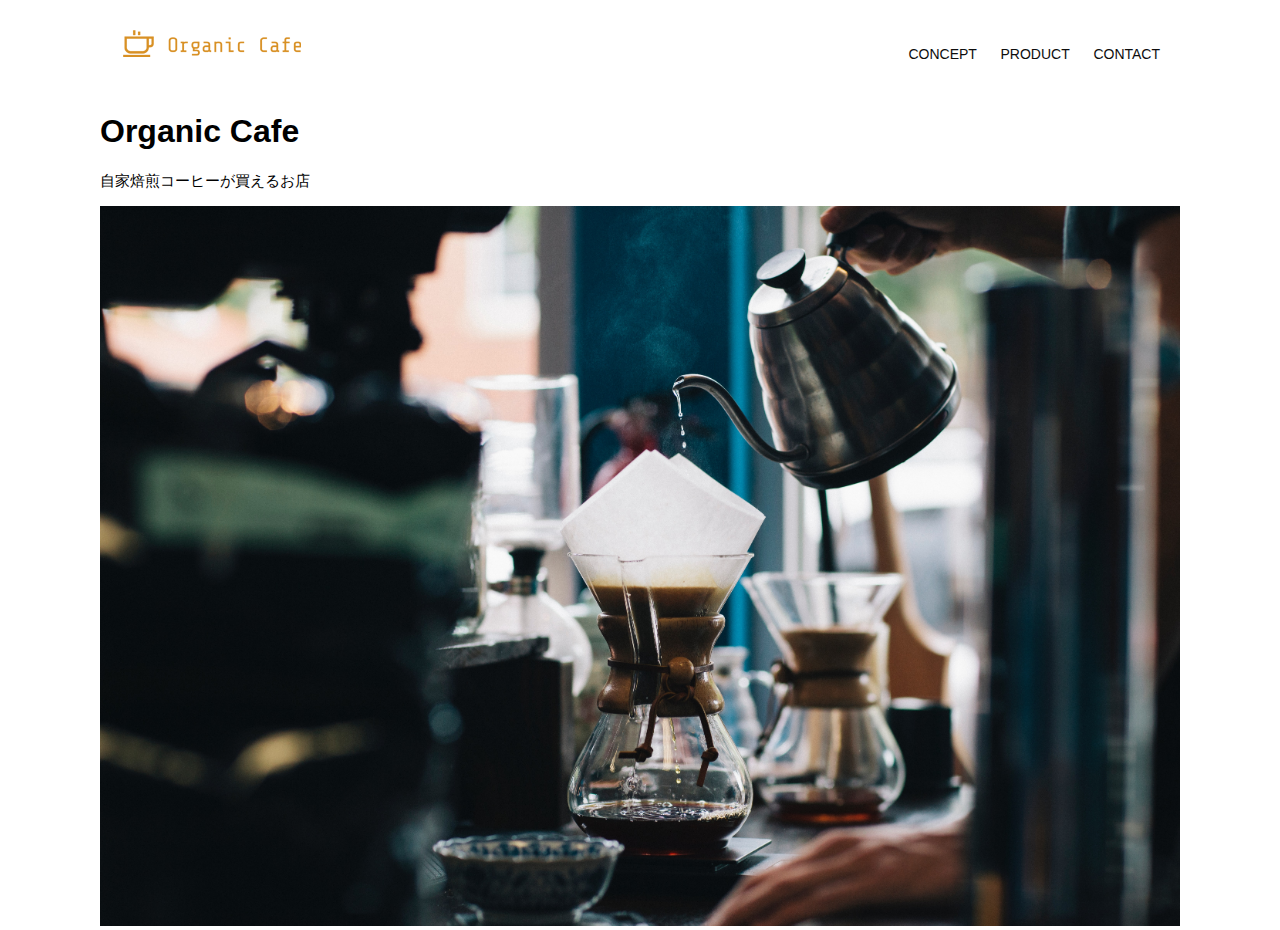
<file: html-css-kadai_013/index.html>
<!DOCTYPE html>
<html>
  <head>
    <title>Organic Cafe</title>
    <meta charset="UTF-8" />
    <meta name="description" content="自家焙煎のコーヒーがお家で楽しめるOrganic Cafe"/>
    <meta name="viewport" content="width=device-width, initial-scale=1.0" />
    <link rel="stylesheet" href="style.css" />
  </head>
  <body>
    <!-- ヘッダー -->
    <header>
      <!-- ロゴ -->
      <a href="index.html" id="logo"><img src="images/logo.png" alt="トップページに戻る"/></a>

      <!-- PC用ナビゲーション -->
      <nav id="nav-pc">
        <a href="index.html#concept">CONCEPT</a>
        <a href="index.html#product">PRODUCT</a>
        <a href="index.html#contact">CONTACT</a>
      </nav>
       <!-- スマホ用メニューボタン -->
       <button id="menu-sp" onclick="document.getElementById('nav-sp').style.display = 'block'">
        <img src="images/button-menu.png" alt="ナビゲーションを開く">
      </button>

      <!-- スマホ用ナビゲーション -->
      <div id="nav-sp">
        <button id="close" onclick="document.getElementById('nav-sp').style.display = 'none'">
          <img src="images/button-close.png" alt="ナビゲーションを閉じる">
        </button>

        <nav>
          <ul>
            <li>
              <a id="logo-sp" href="index.html" onclick="document.getElementById('nav-sp').style.display = 'none'"><img src="images/logo-sp.png" alt="トップページに戻る"></a>
            </li>
            <li><a class="menu" href="index.html#concept" onclick="document.getElementById('nav-sp').style.display = 'none'">CONCEPT</a></li>
            <li><a class="menu" href="index.html#product" onclick="document.getElementById('nav-sp').style.display = 'none'">PRODUCT</a></li>
            <li><a class="menu" href="index.html#contact" onclick="document.getElementById('nav-sp').style.display = 'none'">CONTACT</a></li>
          </ul>
        </nav>
      </div>
    </header>

    <main>
      <article>
        <!-- メインビジュアル -->
        <section id="main-visual">
          <div id="main-message">
            <h1>Organic Cafe</h1>
            <p>自家焙煎コーヒーが買えるお店</p>
          </div>
          <img src="images/main-image.jpg" alt="コーヒーをハンドドリップで淹れる画像"/>
        </section>
      </article>
    </main>
  </body>
</html>
</file>
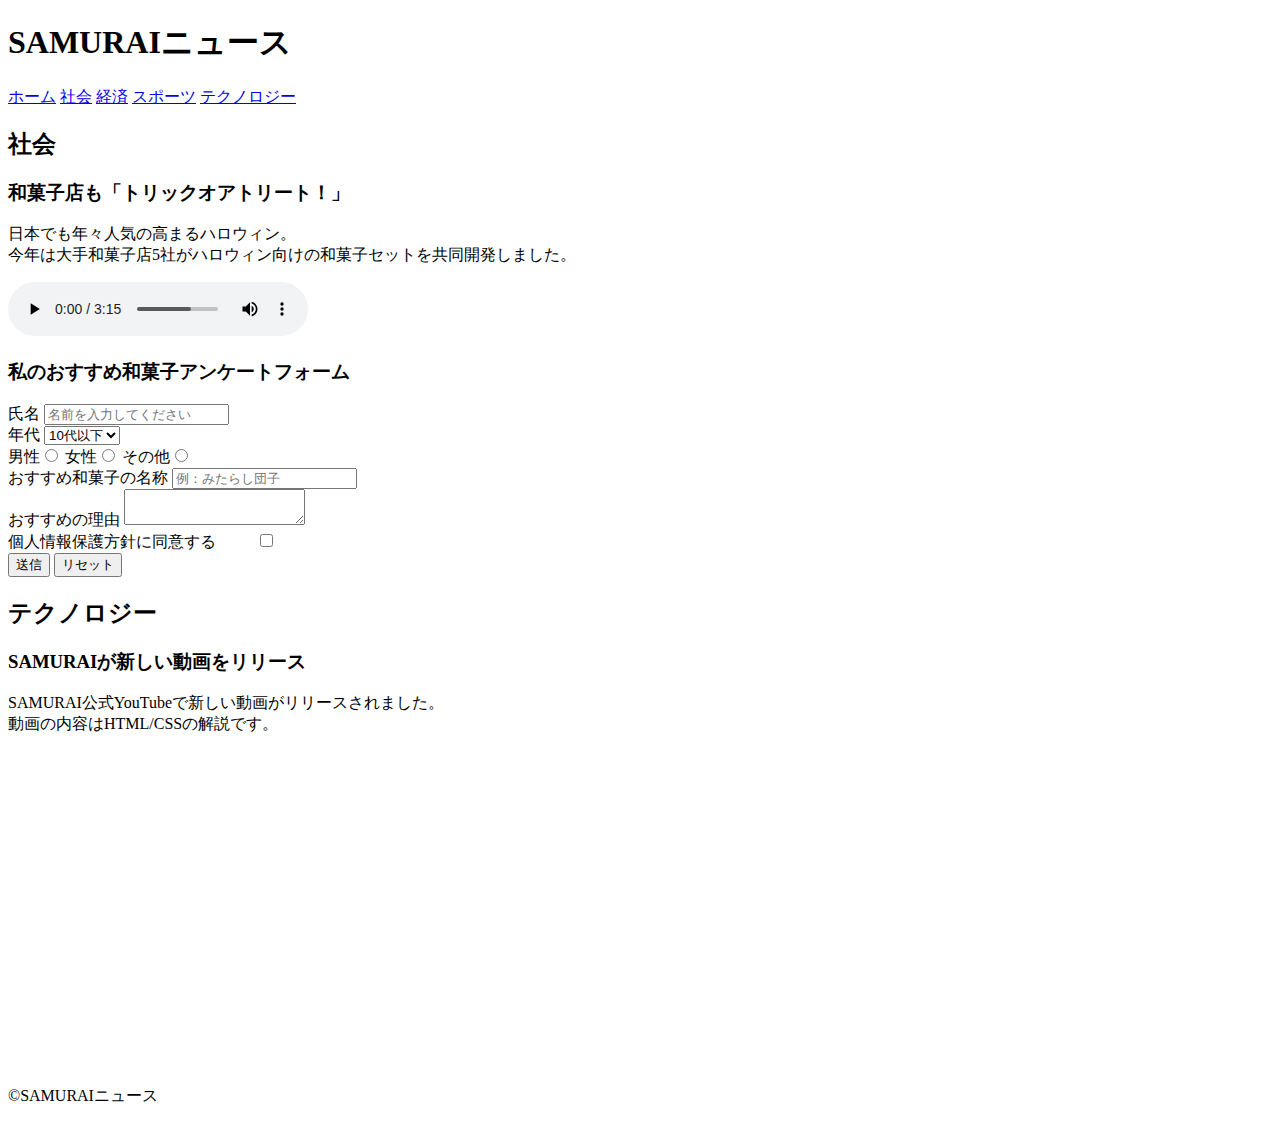
<file: kadai_008/kadai_008.html>
<!DOCTYPE html>
<html>
<head>
  <title>8章課題</title>
  <meta name="description" content="このページは8章の課題です。">
  <meta charset="UTF-8">
</head>
<body>
  <header>
    <h1>SAMURAIニュース</h1>
    <nav>
        <a href="kadai_008.html">ホーム</a>
        <a href="https://www.sejuku.net/">社会</a>
        <a href="https://www.sejuku.net/">経済</a>
        <a href="https://www.sejuku.net/">スポーツ</a>
        <a href="https://www.sejuku.net/">テクノロジー</a>
      </nav> 
  </header>
  <main>
    <article>
      <h2>社会</h2>
      <section>
        <h3>和菓子店も「トリックオアトリート！」</h3> 
        <p>日本でも年々人気の高まるハロウィン。<br>今年は大手和菓子店5社がハロウィン向けの和菓子セットを共同開発しました。</p> 
        <audio src="ichi.mp3" controls></audio> 
       </section>
      <section>
        <h3>私のおすすめ和菓子アンケートフォーム</h3>
        <form>
        <label>氏名</label>
        <input type="text" placeholder="名前を入力してください">
        <br>
        <label>年代</label>
        <select> 
        <option>10代以下</option> 
        <option>20代</option> 
        <option>30代</option> 
        <option>40代以上</option> 
        </select><br>
        <label>男性</label><input type="radio" name="gender"> 
        <label>女性</label><input type="radio" name="gender"> 
        <label>その他</label><input type="radio" name="gender"> 
        <br>
        <label>おすすめ和菓子の名称</label> 
        <input type="text" placeholder="例：みたらし団子">
        <br>
        <label>おすすめの理由</label> 
        <textarea></textarea> 
        <br> 
        <label>個人情報保護方針に同意する</label> 
   　　 <input type="checkbox"> 
    　　<br> <input type="submit" value="送信"> <input type="reset" value="リセット">
        </form>


      </section>
    </article>
    <article>
      <h2>テクノロジー</h2>
      <section>
        <h3>SAMURAIが新しい動画をリリース</h3>
        <p>SAMURAI公式YouTubeで新しい動画がリリースされました。<br>
        動画の内容はHTML/CSSの解説です。</p>
      </section>
      <iframe width="560" height="315" src="https://www.youtube.com/embed/2JLiGSUohEo?si=wES4IORu7hVBIMsC" title="YouTube video player" frameborder="0" allow="accelerometer; autoplay; clipboard-write; encrypted-media; gyroscope; picture-in-picture; web-share" referrerpolicy="strict-origin-when-cross-origin" allowfullscreen></iframe>
    </article>
  </main>
  <footer>
    <p>&copy;SAMURAIニュース</p>
  </footer>
</body>
</html>
</file>
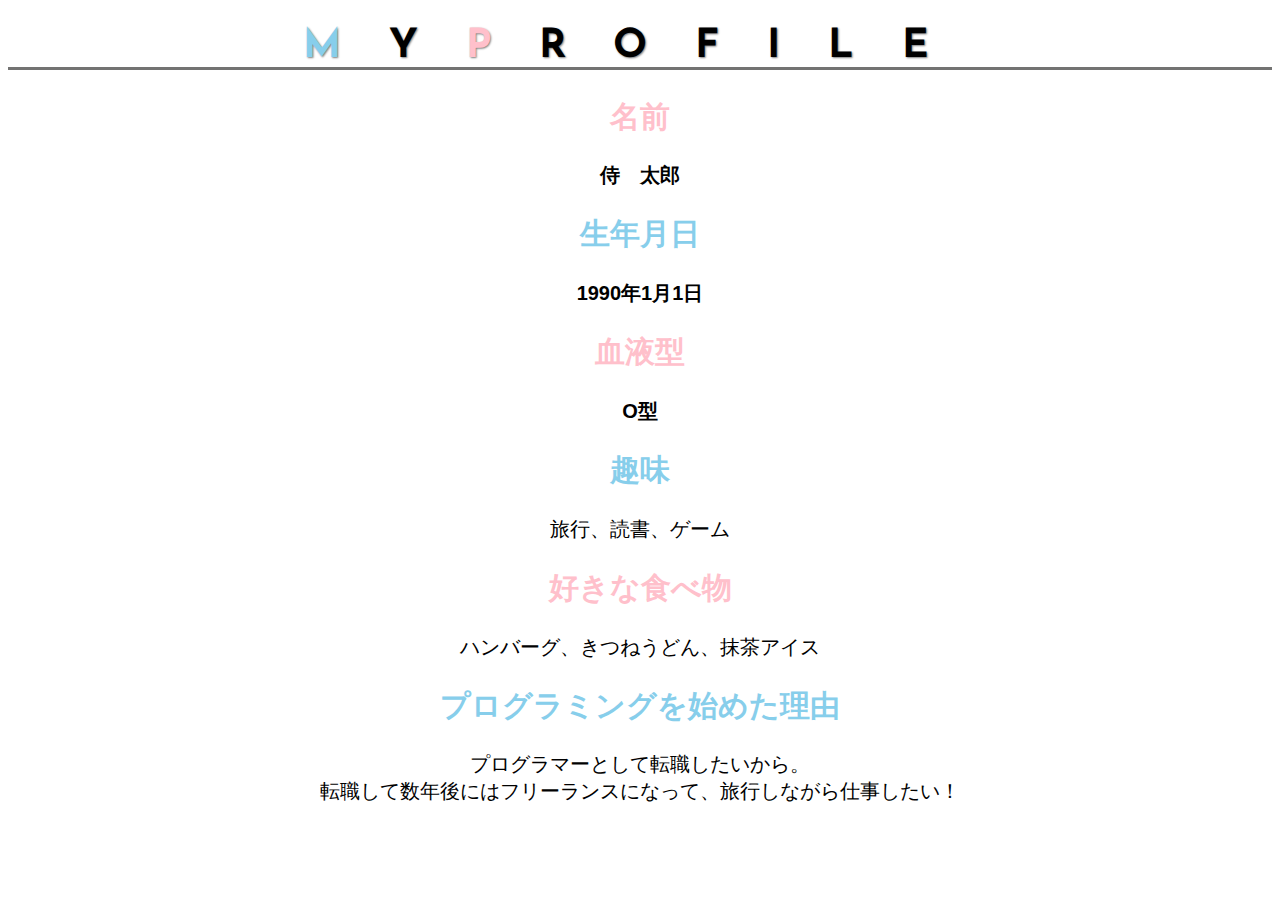
<file: kadai_015/kadai_015.html>
<!DOCTYPE html>
<html>
<head>
  <title>15章課題</title>
  <meta charset="UTF-8">
  <meta name="description" content="このページは15章の課題です。">
  <link rel="stylesheet" href="style.css">
  <link rel="preconnect" href="https://fonts.googleapis.com">
  <link rel="preconnect" href="https://fonts.gstatic.com" crossorigin>
  <link href="https://fonts.googleapis.com/css2?family=Josefin+Sans&display=swap" rel="stylesheet">
</head>
<body>
  <h1><span class="blue">M</span>Y<span class="pink">P</span>ROFILE</h1>
  <div id="basic">
    <h2 class="pink">名前</h2>
    <p>侍　太郎</p>
    <h2 class="blue">生年月日</h2>
    <p>1990年1月1日</p>
    <h2 class="pink">血液型</h2>
    <p>O型</p>
  </div>
  <h2 class="blue">趣味</h2>
  <p>旅行、読書、ゲーム</p>
  <h2 class="pink">好きな食べ物</h2>
  <p>ハンバーグ、きつねうどん、抹茶アイス</p>
  <h2 class="blue">プログラミングを始めた理由</h2>
  <p>プログラマーとして転職したいから。<br>転職して数年後にはフリーランスになって、旅行しながら仕事したい！</p>
</body>
</html>
</file>
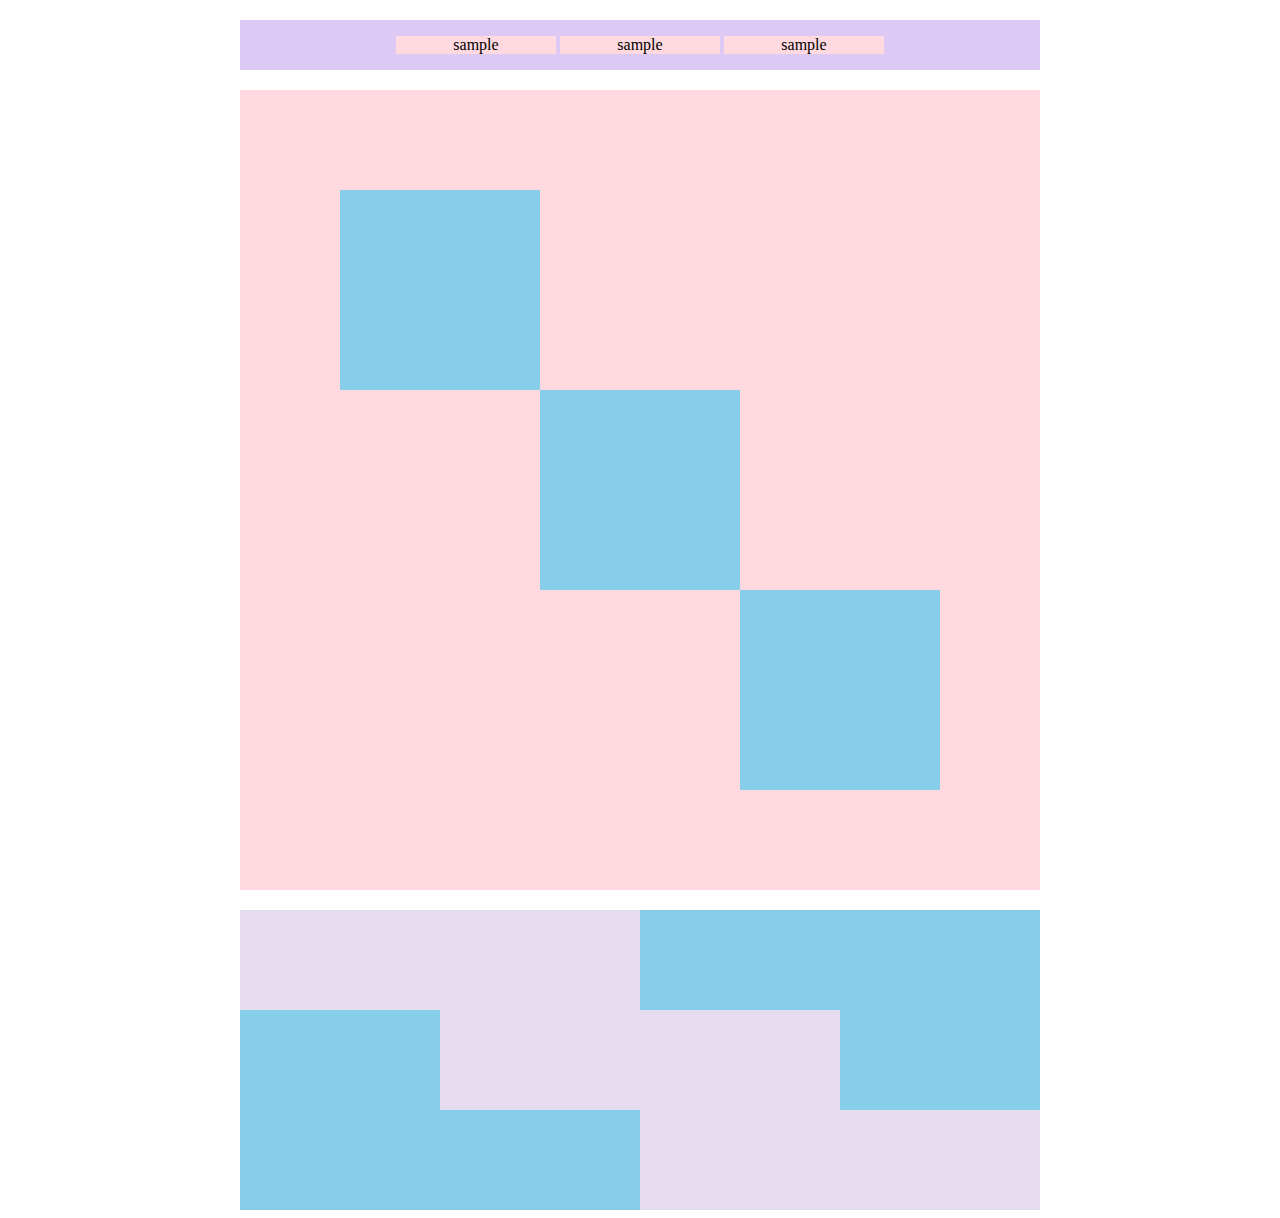
<file: kadai_018/kadai_018.html>
<!DOCTYPE html>
<html>
<head>
  <meta charset="UTF-8">
  <link rel="stylesheet" href="style.css">
  <meta name="description" content="このページは18章の課題です。">
  <title>18章課題</title>
</head>
<body>
  <div id="top">
    <p class="top-child">sample</p>
    <p class="top-child">sample</p>
    <p class="top-child">sample</p>
  </div>
  <div id="middle">
    <div id="middle-child01"></div>
    <div id="middle-child02"></div>
    <div id="middle-child03"></div>
  </div>
  <div id="bottom">
    <div id="bottom-child01"></div>
    <div id="bottom-child02"></div>
    <div id="bottom-child03"></div>
  </div>
</body>
</html>
</file>
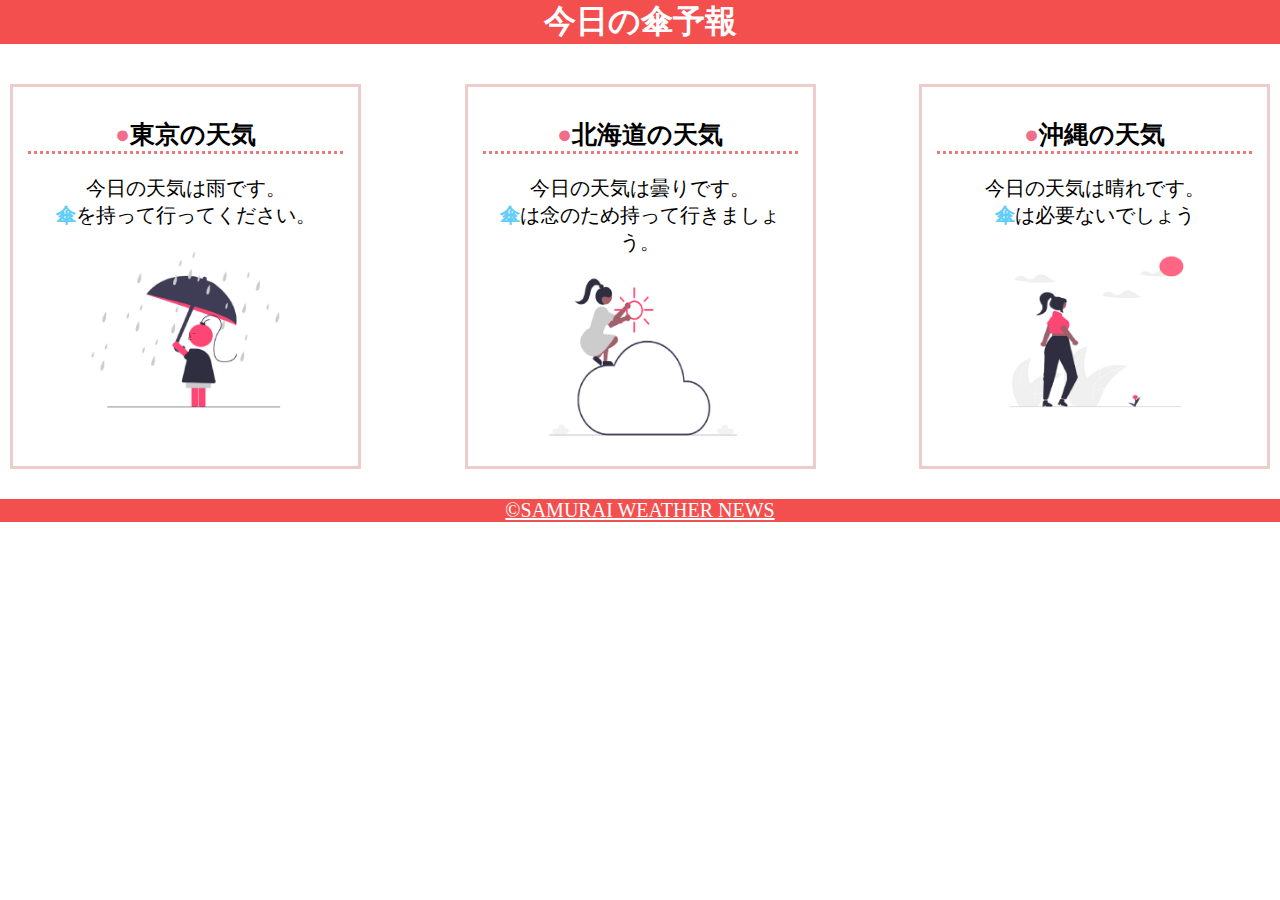
<file: kadai_022/kadai_022.html>
<!DOCTYPE html>
<html>
    <head>
        <meta charset="UTF-8">
        <meta name="viewport" content="width=device-width, initial-scale=1.0">
        <link rel="stylesheet" href="style.css">
        <meta name="description" content="このページは22章の課題です。">
        <title>22章課題</title>
    </head>
    <body>
       
        <header>
            <h1>今日の傘予報</h1>
        </header>  
 
        <main>

            <div id="parent">
                <div class="contents">
                    <h2>東京の天気</h2>
                    <p>今日の天気は雨です。</p>
                    <p>傘を持って行ってください。</p>
                    <img src="images/rainy.png" alt="雨">
                </div>
 
                <div class="contents">
                    <h2>北海道の天気</h2>
                    <p>今日の天気は曇りです。</p>
                    <p>傘は念のため持って行きましょう。</p>
                    <img src="images/cloudy.png" alt="曇り">
                </div>
 
                <div class="contents">
                    <h2>沖縄の天気</h2>
                    <p>今日の天気は晴れです。</p>
                    <p>傘は必要ないでしょう</p>
                    <img src="images/sunny.png" alt="晴れ">
                </div>

            </div>    
 
        </main>
 
        <footer>
            <a href="https://www.sejuku.net/corp/">&copy;SAMURAI WEATHER NEWS</a>
         </footer>
 
    </body>
</html>
</file>
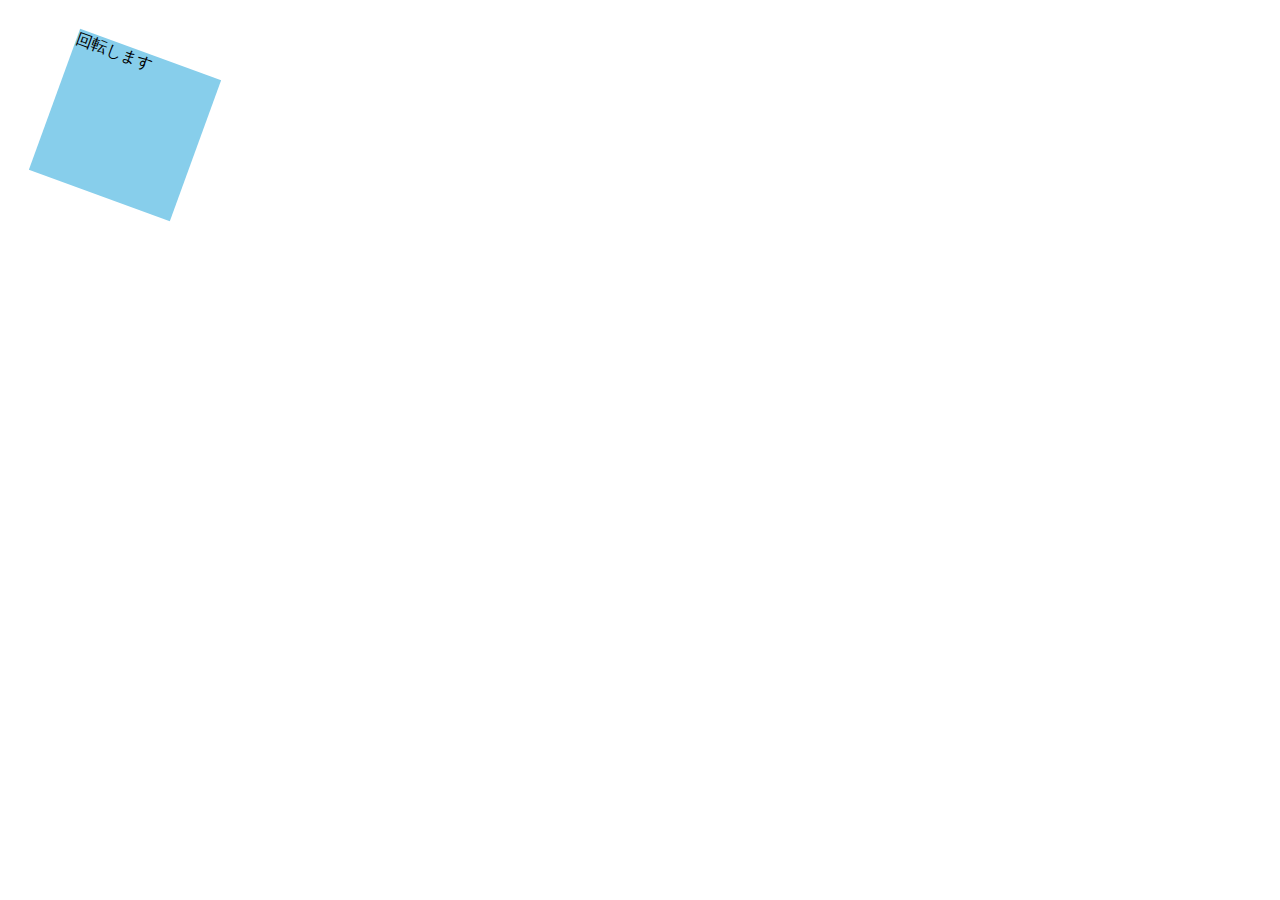
<file: kadai_mdn_css/mdn.html>
<!DOCTYPE html>
<html>

<head>
    <style>
        div {
            position: absolute;
            left: 50px;
            top: 50px;
            width: 150px;
            height: 150px;
            background-color: skyblue;
            transform: rotate(20deg);
        }
    </style>
</head>

<body>
    <div>
        回転します
    </div>

</body>

</html>
</file>
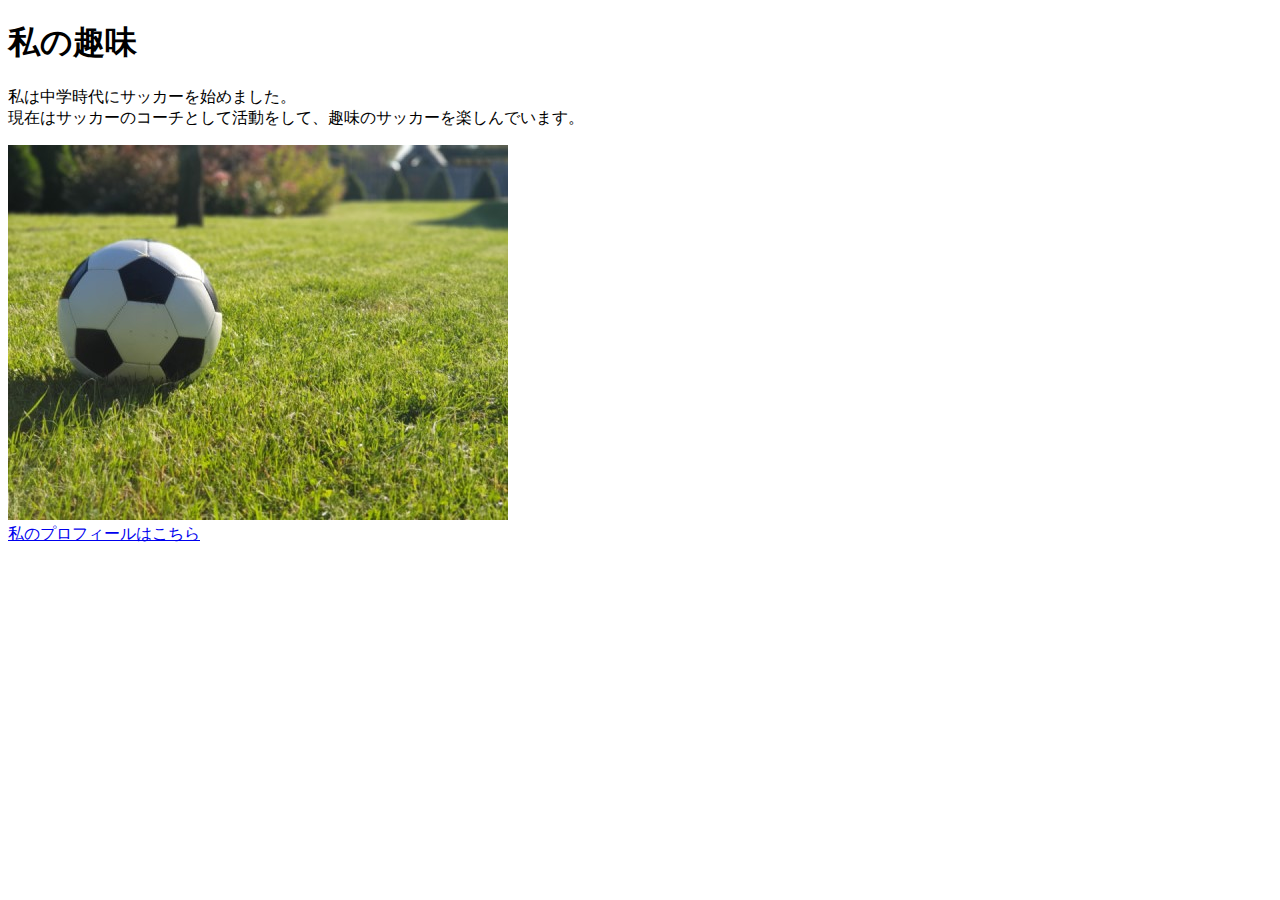
<file: kadai_005/html/kadai_005.html>
<!DOCTYPE html>
<html>
<head>
  <title>5章課題</title>
  <meta name="description" content="このページは5章の課題です。">
  <meta charset="UTF-8">
</head>
<body>
  <h1>私の趣味</h1>
  <p>私は中学時代にサッカーを始めました。<br>
    現在はサッカーのコーチとして活動をして、趣味のサッカーを楽しんでいます。
  </p>
  <img src="../images/sample.jpg"><br>
  <a href="https://x.com/samuraijuku">私のプロフィールはこちら</a>
</body>
</html>
</file>
<file: html-css-kadai_013/style.css>
/* PC、スマホ共通スタイル */
body {
    font-family: "Source Sans Pro", "Hiragino Kaku Gothic ProN", Meiryo, Arial,
      sans-serif;
  }
  
  p {
    font-size: 15px;
  }
  
  #main-visual>img {
    width: 100%;
  }
  
  /*================
  PC用のスタイル 
  =================*/
  @media screen and (min-width: 768px) {
    #nav-pc {
        display: block;
      }
      #menu-sp {
        display: none;
      }
      #nav-sp {
        display: none;
      }
    /* 横幅設定 */
    body {
      max-width: 1080px;
      min-width: 960px;
      margin: 0 auto 0 auto;
    }
  
    /* ヘッダー */
    header {
      display: flex;
      justify-content: space-between;
      align-items: center; 
    padding: 20px;
    }
  
    /* ナビゲーションのレイアウト */
    #nav-pc {
      text-align: right;
      font-size: 14px;
      padding-top: 15px;
    }
  
    /* ナビゲーションのリンクの装飾設定 */
    #nav-pc>a {
      text-decoration: none;
      margin-left: 20px;
    }
  
    #nav-pc>a:link {
      color: #0d0d0d;
    }
  
    #nav-pc>a:visited {
      color: #0d0d0d;
    }
  
    #nav-pc>a:hover {
      color: #0d0d0d;
      text-decoration: underline;
    }
  
    #nav-pc>a:active {
      color: #0d0d0d;
    }

  }
   /*================
  SP用のスタイル 
  =================*/
@media screen and (max-width: 767px) {
    #nav-pc {
      display: none;
  }
  body {
    min-width: 375px;
    margin: 0;
  }
  #menu-sp {
    float: right;
    padding: 0;
    border: none;
    background-color: transparent;
    display: block;
  }
  #nav-sp{
    background-color:#ce933e;
     position: absolute;
     left: 0;
     top: 0;
     height: 100%;
     width: 100%;
     display: none;
     z-index: 100;
  }
  #nav-sp nav ul {
    padding-left: 0;
  }
  #nav-sp nav li {
    list-style: none;
  }
  #close {
    position: absolute;
    top: 20px;
    right: 20px;
    background-color: transparent;
    border: none;
  }
  #logo-sp {
    margin: 80px 0 30px 20px;
  } 
  #nav-sp a {
    display: block;
  }
  #nav-sp a:link{
    color: #ffffff;
  }
  #nav-sp a:visited{
    color: #ffffff;
  }
  #nav-sp a:hover{
    color: #ffffff;
    text-decoration: underline;
  }
  #nav-sp a:active{
    color: #ffffff;
  }
  #nav-sp .menu{
    display: block;
    text-decoration: none;
     margin: 0 20px 0 20px;
     height: 44px;
     font-size: 16px;
     background-image: url("images/arrow.png");
     background-repeat: no-repeat;
     background-position: right top;
  }
}
</file>
<file: kadai_015/style.css>
body {
    font-family: "Arial","Meiryo",sans-serif;
    text-align: center;
}
html {
    font-size: 20px;
}
.blue {
    color : skyblue ;
}
.pink {
    color : rgb(255, 192, 203); 
}
h1 {
    font-family: "Josefin Sans";
    font-size: 2rem;
    letter-spacing: 1.2em;
    border-bottom: solid 3px rgb(115, 115, 114);
    text-shadow: 1px 1px 2px gray;
}
#basic p  {
    font-weight: bold;
  }
</file>
<file: kadai_018/style.css>
#top {
  width: 800px;
  background-color: #dcc9f4;
  margin-top: 20px;
  margin-bottom: 20px;
  text-align: center;
  margin-left: auto;
  margin-right: auto;
}
.top-child {
  width: 20%;
  background-color: #ffd9df;
  display: inline-block;
}
#middle {
    width: 800px;
    height: 800px;
    background-color: #ffd9df;
    margin-top: 20px;
  margin-bottom: 20px;
  text-align: center;
  position: relative;
  margin-left: auto;
  margin-right: auto;
}
#middle-child01 {
    width: 200px;
    height: 200px;
    background-color: #87ceeb;
    position: absolute;
    top: 100px;
    left: 100px;
}
#middle-child02 {
    width: 200px;
    height: 200px;
    background-color: #87ceeb;
    position: absolute;
    top: 300px;
    left: 300px;
}
#middle-child03 {
    width: 200px;
    height: 200px;
    background-color: #87ceeb; 
    position: absolute;
    top: 500px;
    left: 500px;
}
#bottom {
    width: 800px;
    height: 300px;
    text-align: center;
    background-color: #87ceeb;
    margin-left: auto;
  margin-right: auto;
}
#bottom-child01 {
    width: 400px;
    height: 100px;
    background-color: #e5dcf0;
}
#bottom-child02 {
    width: 400px;
    height: 100px;
    background-color: #e5dcf0;
    position: relative;
    left: 200px;
}
#bottom-child03 {
    width: 400px;
    height: 100px;
    background-color: #e5dcf0;
    position: relative;
    left: 400px;
}
</file>
<file: kadai_022/style.css>
body, html, h1, p {
    margin: 0;
}
p,a {
    font-size: 20px;
  }
header {
    margin-bottom: 20px; 
    background-color: rgb(244, 79, 79);
    text-align: center;
}
h1 {
    color: rgb(255, 255, 255);
}
main {
    margin: 10px;
}
#parent {
    display: flex;
    justify-content: space-between;
}
.contents {
    border: 3px solid rgb(238, 204, 204);
    flex-basis: 25%;
    padding: 10px 15px;
    margin: 20px 0px;
    text-align: center;
}
h2 {
    font-size: 25px;
    border-bottom: 3px dotted rgb(236, 122, 122);
}
h2::before {
    content: "●";
    color: rgb(239, 111, 139);
}
.contents p:nth-of-type(2)::first-letter {
    color: rgb(97, 206, 249);
    font-weight: bold;
  }
.contents img {
    width: 70%;
    margin: 10px 0px;
  }
footer {
    background-color: rgb(244, 79, 79);
    text-align: center;
}
a {
    color: rgb(255, 255, 255);
}
a:visited {
    color: rgb(193, 234, 251);
}
a:hover {
    color: rgb(245, 178, 168);
}
@media screen and (max-width: 768px) {
    h2 {
        font-size: 30px;
    }
    p {
        font-size: 25px;
    }
    #parent {
        display: flex;
        flex-direction: column;
    }
}
</file>
